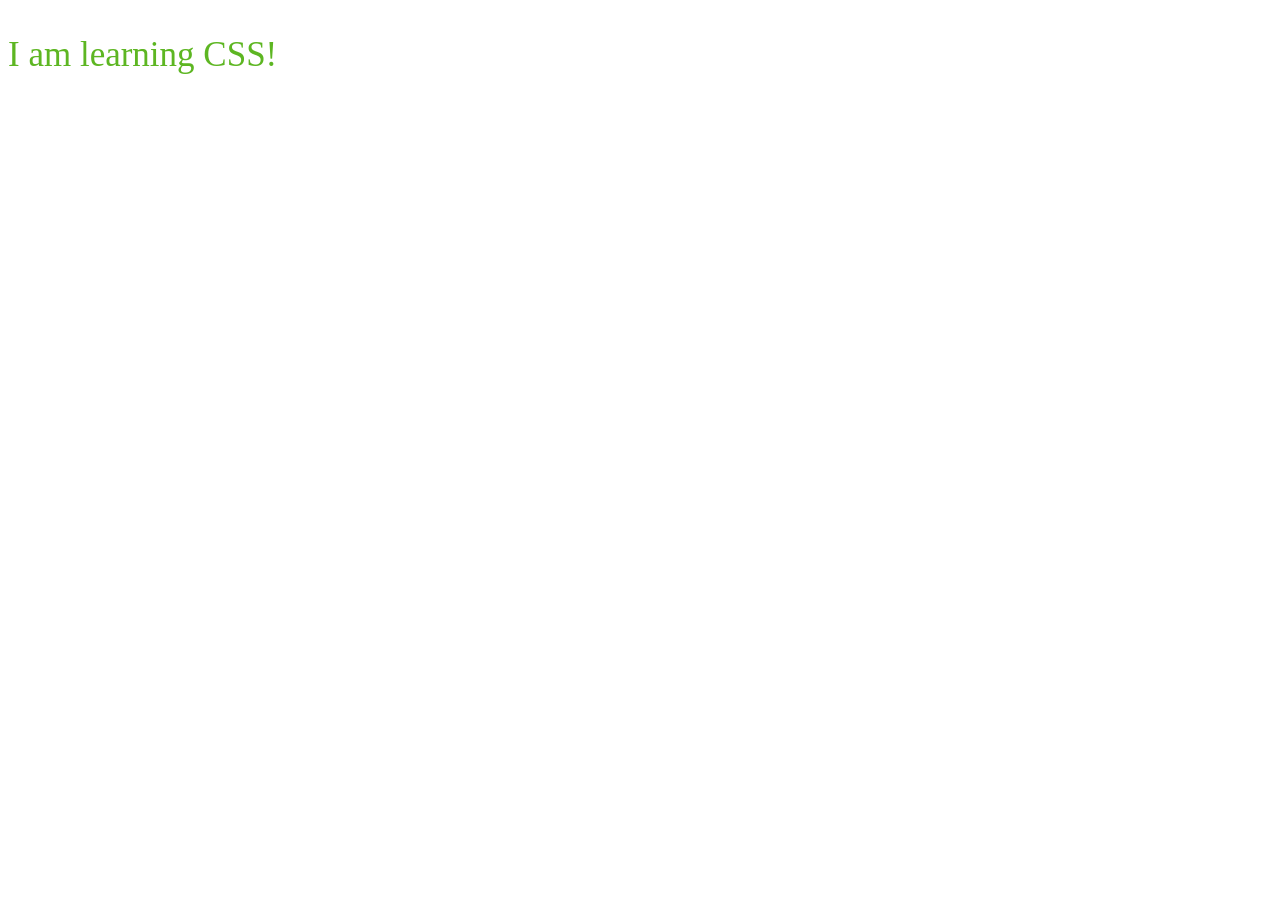
<file: 01_LESSION/index.html>
<!DOCTYPE html>
<html lang="en">
<head>
    <meta charset="UTF-8">
    <meta name="viewport" content="width=device-width, initial-scale=1.0">
    <title>Chapter-01 CSS Types</title>    
    <link rel="stylesheet" href="css/style.css">
</head>
<body>
    <p>I am learning CSS!</p>
</body>
</html>
</file>
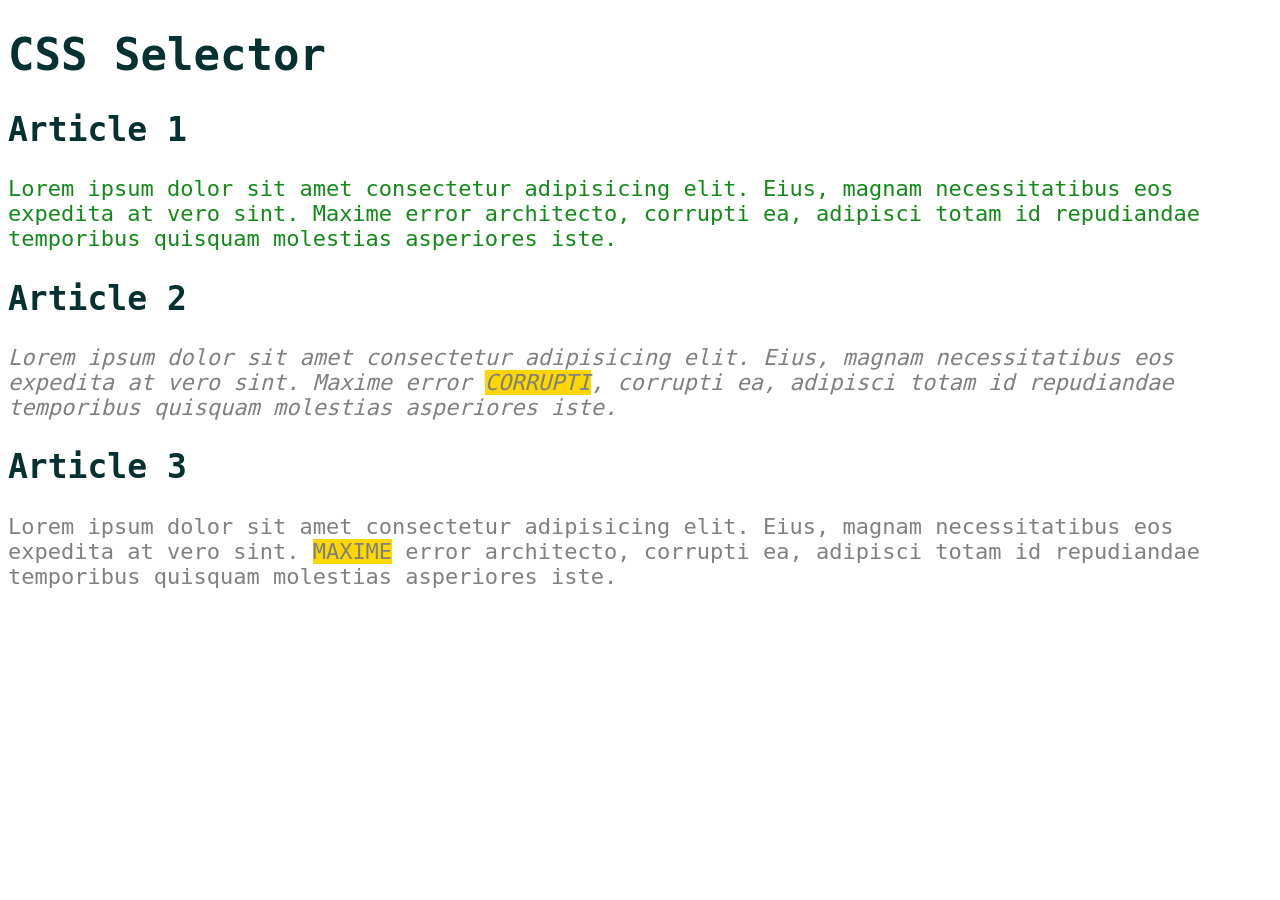
<file: 02_LESSION/index.html>
<!DOCTYPE html>
<html lang="en">

<head>
    <meta charset="UTF-8">
    <meta name="viewport" content="width=device-width, initial-scale=1.0">
    <title>Chapter-02 CSS Selector</title>
    <link rel="stylesheet" href="css/style.css">
</head>

<body>
    <header>
        <h1>CSS Selector</h1>
    </header>
    <main>
        <article>
            <h2>Article 1</h2>
            <p>Lorem ipsum dolor sit amet consectetur adipisicing elit. Eius, magnam necessitatibus eos expedita at vero
                sint. Maxime error architecto, corrupti ea, adipisci totam id repudiandae temporibus quisquam molestias
                asperiores iste.</p>
        </article>
        <article>
            <h2>Article 2</h2>
            <p id="second" class="grey">Lorem ipsum dolor sit amet consectetur adipisicing elit. Eius, magnam necessitatibus eos expedita at vero
                sint. Maxime error <span class="highlight">corrupti</span>, corrupti ea, adipisci totam id repudiandae temporibus quisquam molestias
                asperiores iste.</p>
        </article>
        <article>
            <h2>Article 3</h2>
            <p class="grey">Lorem ipsum dolor sit amet consectetur adipisicing elit. Eius, magnam necessitatibus eos expedita at vero
                sint. <span class="highlight">Maxime</span> error architecto, corrupti ea, adipisci totam id repudiandae temporibus quisquam molestias
                asperiores iste.</p>
        </article>
    </main>
</body>

</html>
</file>
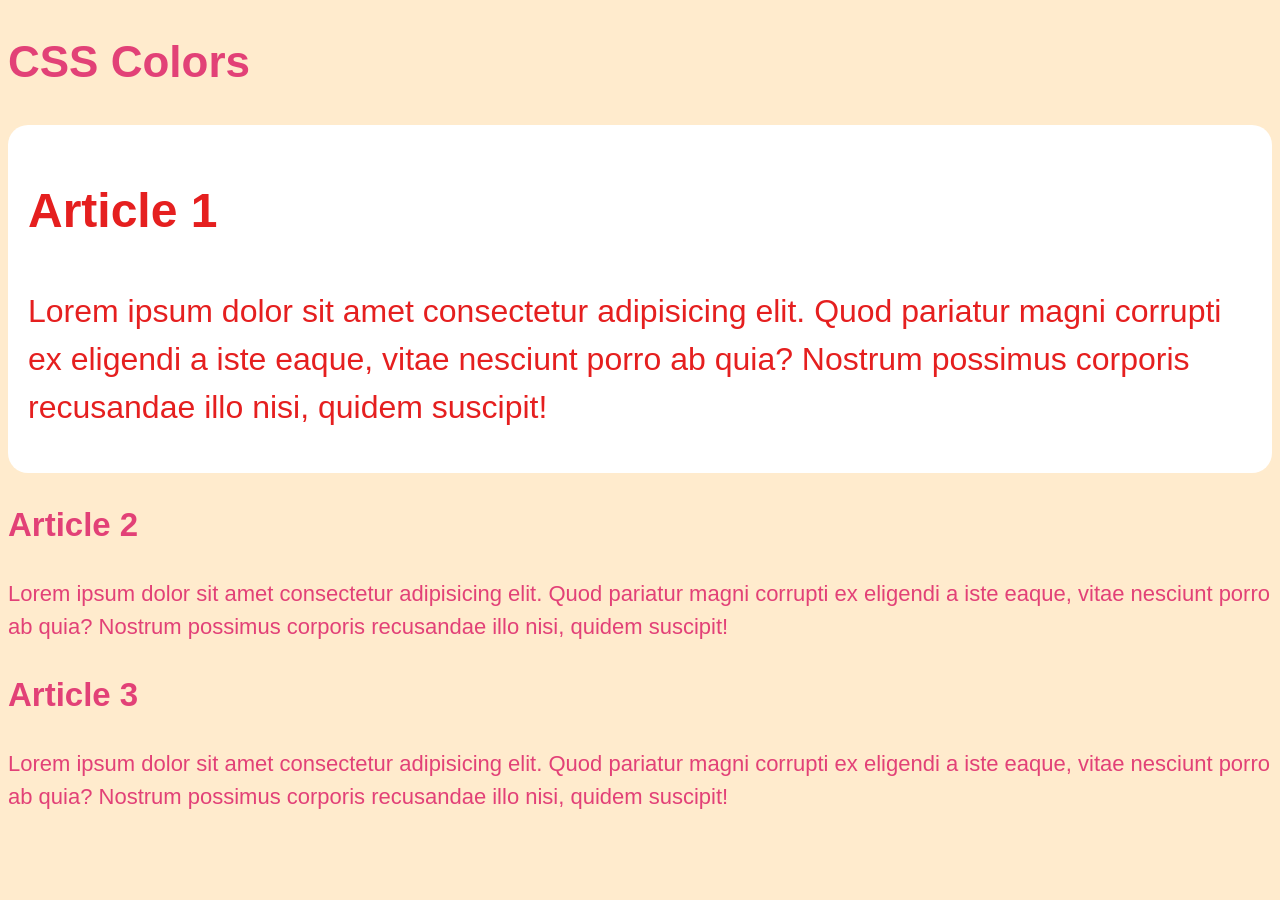
<file: 03_LESSION/index.html>
<!DOCTYPE html>
<html lang="en">

<head>
    <meta charset="UTF-8">
    <meta name="viewport" content="width=device-width, initial-scale=1.0">
    <title>Lession - 03 CSS Colors</title>
    <link rel="stylesheet" href="css/style.css">
</head>

<body>
    <header>
        <h1>CSS Colors</h1>
    </header>

    <main>
        <article id="article1">
            <h2>Article 1</h2>
            <p>Lorem ipsum dolor sit amet consectetur adipisicing elit. Quod pariatur magni corrupti ex eligendi a iste
                eaque, vitae nesciunt porro ab quia? Nostrum possimus corporis recusandae illo nisi, quidem suscipit!
            </p>
        </article>
        <article>
            <h2>Article 2</h2>
            <p>Lorem ipsum dolor sit amet consectetur adipisicing elit. Quod pariatur magni corrupti ex eligendi a iste
                eaque, vitae nesciunt porro ab quia? Nostrum possimus corporis recusandae illo nisi, quidem suscipit!
            </p>
        </article>
        <article>
            <h2>Article 3</h2>
            <p>Lorem ipsum dolor sit amet consectetur adipisicing elit. Quod pariatur magni corrupti ex eligendi a iste
                eaque, vitae nesciunt porro ab quia? Nostrum possimus corporis recusandae illo nisi, quidem suscipit!
            </p>
        </article>
    </main>
</body>

</html>
</file>
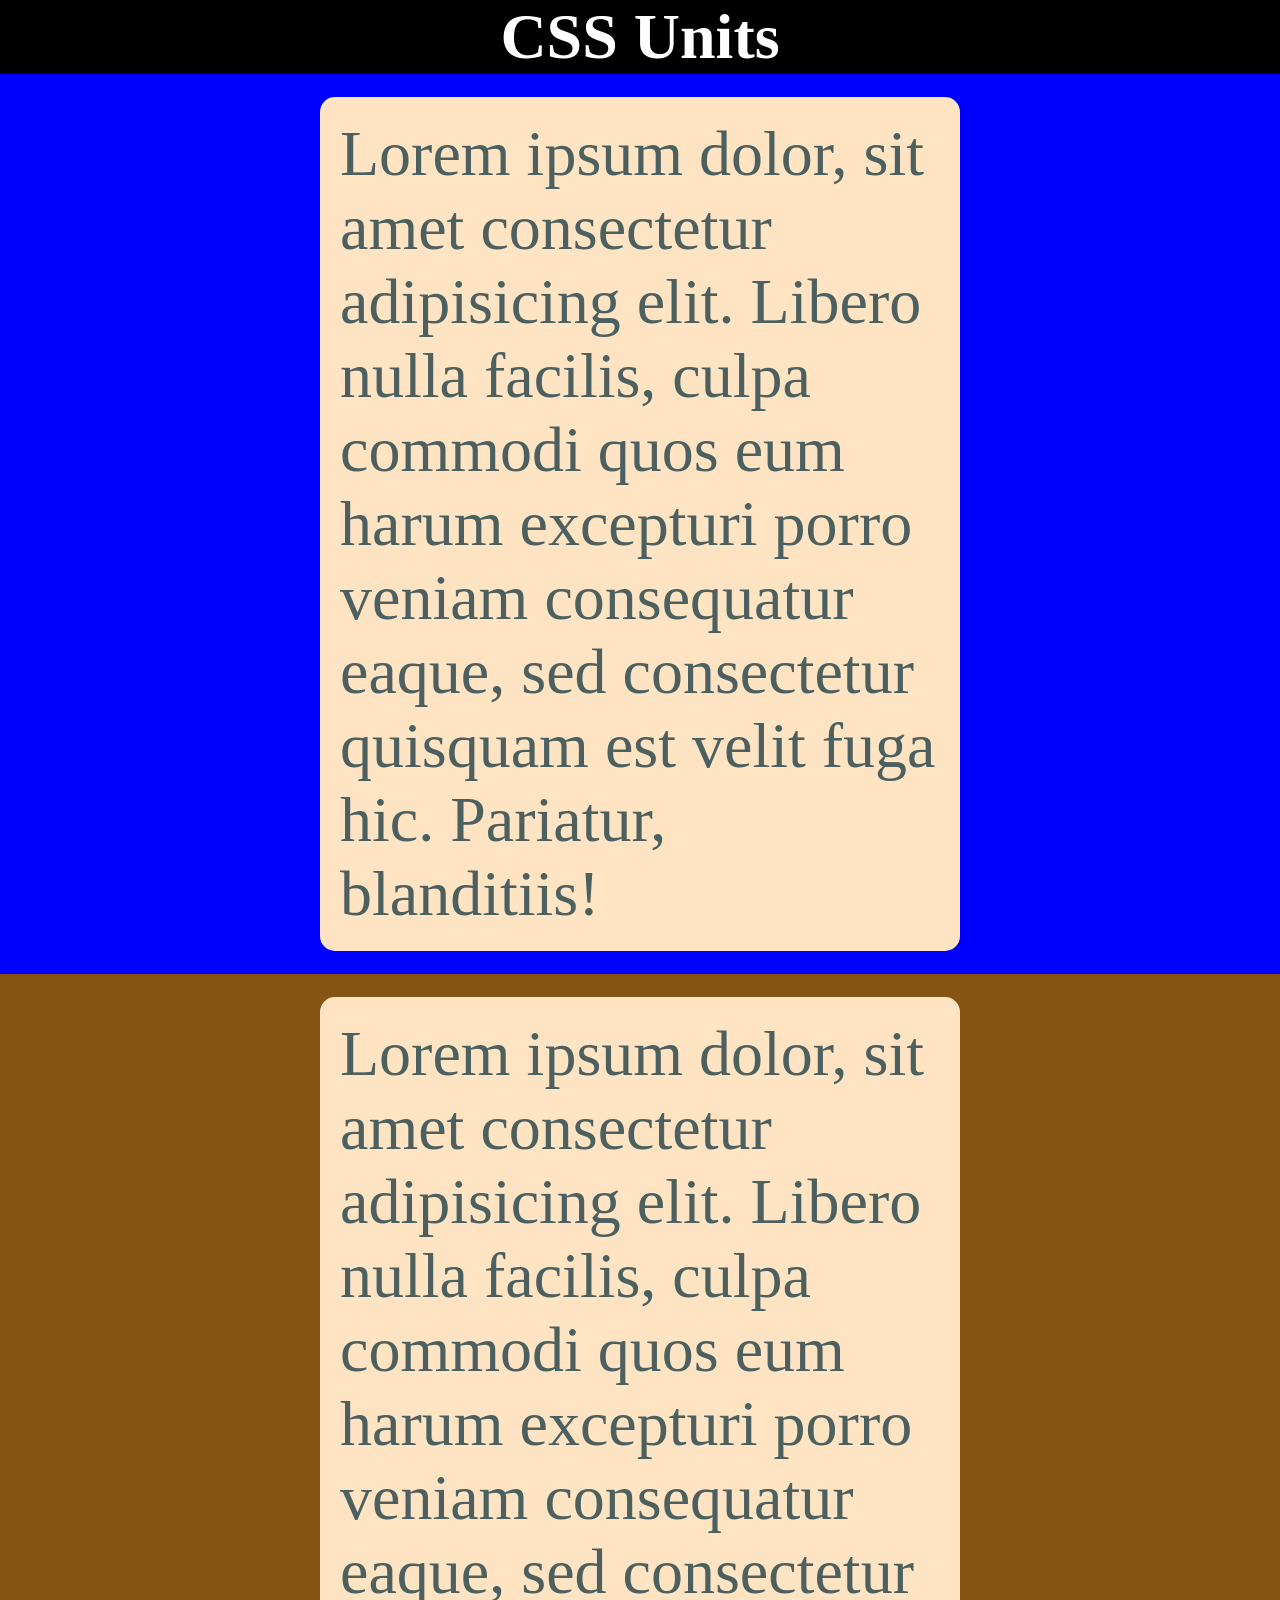
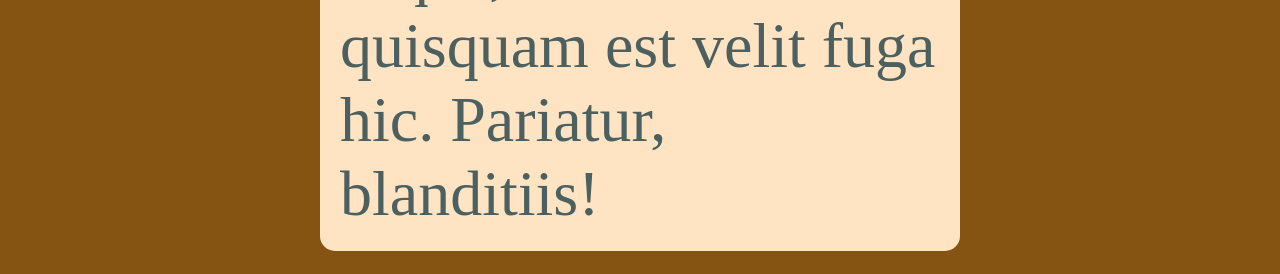
<file: 04_LESSION/index.html>
<!DOCTYPE html>
<html lang="en">

<head>
    <meta charset="UTF-8">
    <meta name="viewport" content="width=device-width, initial-scale=1.0">
    <title>Chapter -04 CSS Unit</title>
    <link rel="stylesheet" href="style.css">
</head>

<body>
    <header>
        <h1>CSS Units</h1>
    </header>

    <main id="page1">
        <p>Lorem ipsum dolor, sit amet consectetur adipisicing elit. Libero nulla facilis, culpa commodi quos eum harum
            excepturi porro veniam consequatur eaque, sed consectetur quisquam est velit fuga hic. Pariatur, blanditiis!
        </p>
    </main>
    <main id="page2">
        <p>Lorem ipsum dolor, sit amet consectetur adipisicing elit. Libero nulla facilis, culpa commodi quos eum harum
            excepturi porro veniam consequatur eaque, sed consectetur quisquam est velit fuga hic. Pariatur, blanditiis!
        </p>
    </main>
    

</body>

</html>
</file>
<file: 01_LESSION/css/style.css>
p{
    color: rgb(93, 182, 34);
    font-size: 35px;
}
</file>
<file: 02_LESSION/css/style.css>
*{
    font-family: monospace ;
    /* border: 2px solid red; */
}
body{
    font-size: 22px;
    
}

h1,h2{
    color: rgb(6, 49, 49);
}

.grey{
    color: grey;
}

p{
    color: purple;
}
p{
    color: rgb(17, 139, 23);
}

.highlight{
    text-transform: uppercase;
    background-color: gold;
}



#second{
    font-style: italic;
}
</file>
<file: 03_LESSION/css/style.css>
body{
    font-size: 22px;
    font-family: Arial, Helvetica, sans-serif;
    line-height: 1.5;
    background-color: blanchedalmond;
    color:hwb(338 16% 13% / 0.878)
}

#article1{
    background-color: #fff;
    color: #E51F1F;
    border-radius: 20px;
    padding: 10px 20px;
    font-size: 2rem;
}

#article1 h1{
    text-align: center;
}
</file>
<file: 04_LESSION/style.css>
*{
    padding: 0;
    margin: 0;
    box-sizing: border-box;
}

header{
    width: 100%;
    background-color: black;
    color: white;
}
h1{
    text-align: center;
    font-size: 4rem;
}

#page1{
    width: 100%;
    height: 100vh;
    background-color: blue;
    color: rgb(77, 96, 96);
    display: flex;
    align-items: center;
    justify-content: center;
}

#page1 p{
    font-size: 4rem;
    padding: 20px;
    margin: 20px;
    width: 50%;
    background-color: bisque;
    border-radius: 15px;
}

#page2{
    width: 100%;
    height: 100vh;
    background-color: rgb(133, 84, 19);
    color: rgb(77, 96, 96);
    display: flex;
    align-items: center;
    justify-content: center;
    font: 2rem;
}

#page2 p{
    font-size: 4em;
    padding: 20px;
    margin: 20px;
    width: 50%;
    background-color: bisque;
    border-radius: 15px;
}
</file>
